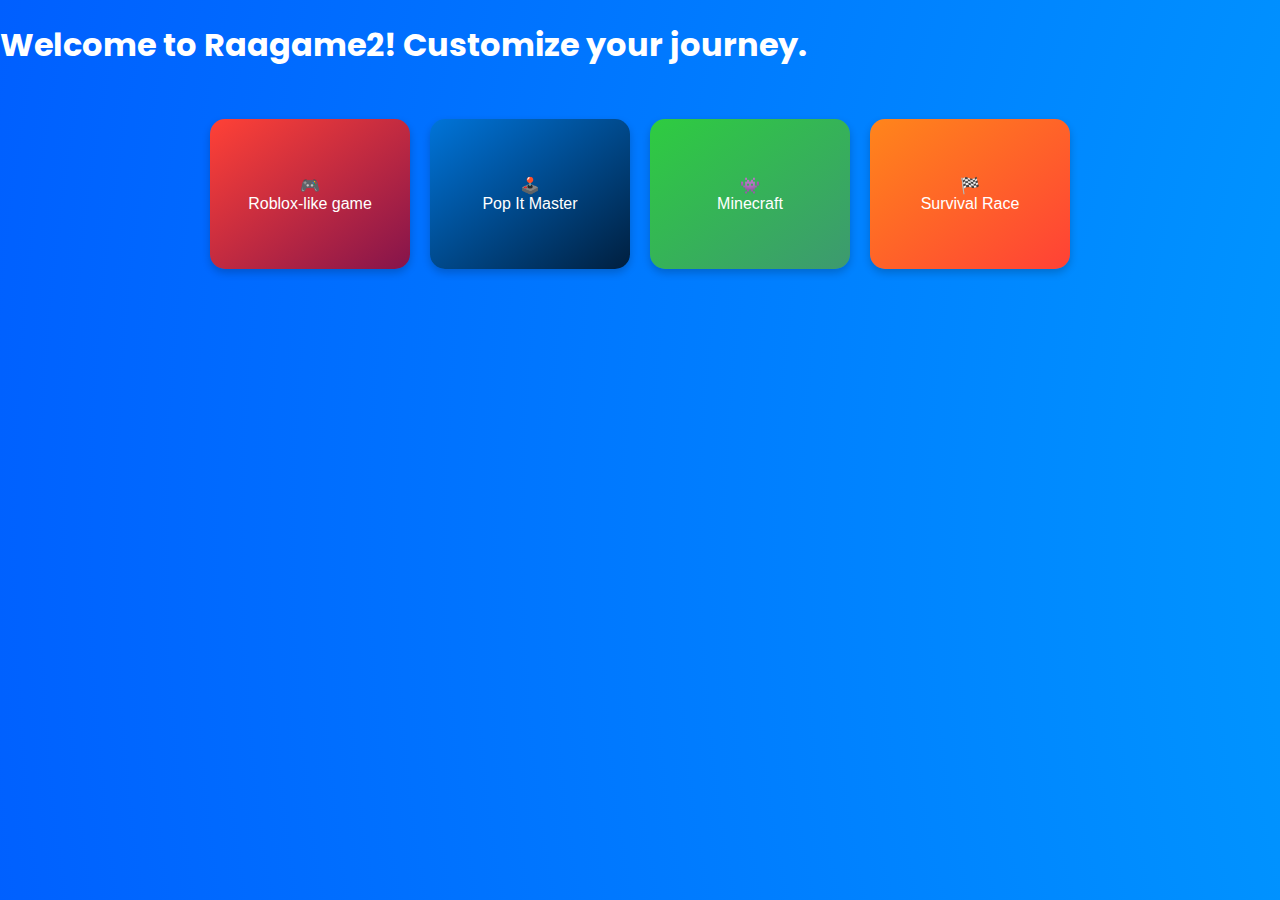
<file: index.html>
<!DOCTYPE html>
<html lang="en">
<head>
  <!-- Google Analytics -->
  <script async src="https://www.googletagmanager.com/gtag/js?id=G-BTL6D79ZZ4"></script>
  <script>
    window.dataLayer = window.dataLayer || [];
    function gtag() { dataLayer.push(arguments); }
    gtag('js', new Date());
    gtag('config', 'G-BTL6D79ZZ4');
  </script>

  <!-- Meta Tags & Favicon -->
  <meta charset="UTF-8">
  <meta name="viewport" content="width=device-width, initial-scale=1.0">
  <meta name="description" content="Step into Raagame2 with Raahil. Enjoy free unblocked games and create your own account to unlock more!">
  <meta property="og:image" content="https://raahilaalam.github.io/raagame2/icon.png">
  <meta name="robots" content="index, follow">
  <title>Welcome to Raagame2</title>
  <link rel="icon" href="https://raagames.github.io/icon.png">

  <!-- Fonts -->
  <link href="https://fonts.googleapis.com/css2?family=Poppins:wght@100;900&display=swap" rel="stylesheet">

  <!-- Custom Styles -->
  <style>
    /* Dynamic Background */
    body {
      margin: 0;
      overflow: hidden;
      font-family: 'Poppins', sans-serif;
      background: radial-gradient(circle at center, #00C6FF, #005FFF);
      background-size: 400% 400%;
      animation: swirl 10s linear infinite;
      color: white;
    }

    @keyframes swirl {
      0% { background-position: 0 0; }
      100% { background-position: 300% 300%; }
    }

    /* Universal Button Container */
    .button-container {
      display: flex;
      justify-content: center;
      align-items: center;
      gap: 20px;
      margin-top: 50px;
      flex-wrap: wrap;
    }

    /* Button Styles */
    .game-button {
      width: 200px;
      height: 150px;
      border: none;
      border-radius: 15px;
      font-family: Arial, sans-serif;
      color: white;
      font-size: 16px;
      text-align: center;
      cursor: pointer;
      display: flex;
      flex-direction: column;
      justify-content: center;
      align-items: center;
      box-shadow: 0 4px 8px rgba(0, 0, 0, 0.2);
      transition: transform 0.3s, box-shadow 0.3s;
    }

    .game-button:hover {
      transform: scale(1.05);
      box-shadow: 0 6px 12px rgba(0, 0, 0, 0.4);
    }

    /* Individual Button Themes */
    .raagame3 {
      background: linear-gradient(to bottom right, #FF4136, #85144b);
    }

    .popit-master {
      background: linear-gradient(to bottom right, #0074D9, #001f3f);
    }

    .minecraft {
      background: linear-gradient(to bottom right, #2ECC40, #3D9970);
    }

    .survival-race {
      background: linear-gradient(to bottom right, #FF851B, #FF4136);
    }

    /* Overlay Styles */
    #signup-overlay, #signin-overlay {
      display: none;
      position: fixed;
      top: 0;
      left: 0;
      width: 100%;
      height: 100%;
      background: rgba(0, 0, 0, 0.8);
      z-index: 10000;
      justify-content: center;
      align-items: center;
    }

    #signup-overlay div, #signin-overlay div {
      background: #fff;
      padding: 20px;
      border-radius: 10px;
      text-align: center;
      max-width: 300px;
    }

    input {
      padding: 8px;
      margin: 10px 0;
      font-size: 1rem;
      width: 90%;
    }

    button.overlay-button {
      padding: 8px 16px;
      font-size: 1rem;
      background-color: #FF851B;
      color: white;
      border: none;
      border-radius: 5px;
    }

    button.overlay-button:hover {
      background-color: #FF6309;
    }
  </style>

  <script>
    function checkGolockAccess() {
      if (localStorage.getItem('golockAccess') === 'true') {
        window.location.href = "https://raahilaalam.github.io/golock";
      }
    }

    window.onload = function () {
      checkGolockAccess();
    };

    function openWithGameEmbed(gameUrl) {
      var gameWindow = window.open("about:blank", "_blank", "width=800,height=600");
      if (gameWindow) {
        gameWindow.document.write(`
          <!DOCTYPE html>
          <html>
          <head>
            <title>Game Loading...</title>
            <style>
              body {
                margin: 0;
                background: black;
                display: flex;
                justify-content: center;
                align-items: center;
                height: 100vh;
              }
              iframe {
                width: 100%;
                height: 100%;
                border: none;
              }
            </style>
          </head>
          <body>
            <iframe src="${gameUrl}" allowfullscreen></iframe>
          </body>
          </html>
        `);
      } else {
        alert("Popup blocked or failed to open.");
      }
    }

    function checkAccess(game, url) {
      const signedIn = localStorage.getItem("signedIn");
      if (signedIn === "true") {
        if (game === 'Minecraft') {
          window.open(url, "_blank", "width=800,height=600");
        } else {
          openWithGameEmbed(url);
        }
      } else {
        alert(`Please sign in to access ${game}.`);
        showSignInForm();
      }
    }

    function showSignUpForm() {
      document.getElementById('signup-overlay').style.display = "flex";
    }

    function createAccount() {
      var username = document.getElementById('signup-username').value.trim();
      var password = document.getElementById('signup-password').value;

      if (!username || !password) {
        alert("Please fill in all fields.");
        return;
      }

      let accounts = JSON.parse(localStorage.getItem('accounts') || "{}");

      if (accounts[username]) {
        alert("An account with that username already exists. Please choose a different username.");
        return;
      }

      accounts[username] = { password };
      localStorage.setItem("accounts", JSON.stringify(accounts));
      alert("Account created successfully!");
      document.getElementById('signup-overlay').style.display = "none";
    }

    function showSignInForm() {
      document.getElementById('signin-overlay').style.display = "flex";
    }

    function signIn() {
      var username = document.getElementById('signin-username').value.trim();
      var password = document.getElementById('signin-password').value;

      if (!username || !password) {
        alert("Please fill in all fields.");
        return;
      }

      let accounts = JSON.parse(localStorage.getItem('accounts') || "{}");

      if (accounts[username] && accounts[username].password === password) {
        alert("Sign In successful!");
        localStorage.setItem("signedIn", "true");
        localStorage.setItem("currentUser", username);
        document.getElementById('signin-overlay').style.display = "none";
      } else {
        alert("Incorrect username or password.");
      }
    }
  </script>
</head>
<body>
  <div class="title_homepage">
    <h1>Welcome to Raagame2! Customize your journey.</h1>
  </div>

  <div class="button-container">
    <button class="game-button raagame3" onclick="checkAccess('Raagame3', 'https://www.kogama.com/')">
      <span class="icon">🎮</span>
      Roblox-like game
    </button>
    <button class="game-button popit-master" onclick="checkAccess('Pop It Master', 'https://raagames.github.io/popit/index.html')">
      <span class="icon">🕹️</span>
      Pop It Master
    </button>
    <button class="game-button minecraft" onclick="checkAccess('Minecraft', 'https://raagames.github.io/games/minecraft.html')">
      <span class="icon">👾</span>
      Minecraft
    </button>
    <button class="game-button survival-race" onclick="checkAccess('Survival Race', 'https://www.survivalrace.net')">
      <span class="icon">🏁</span>
      Survival Race
    </button>
  </div>

  <div id="signup-overlay">
    <div>
      <h2>Create a New Account</h2>
      <input id="signup-username"
</file>
